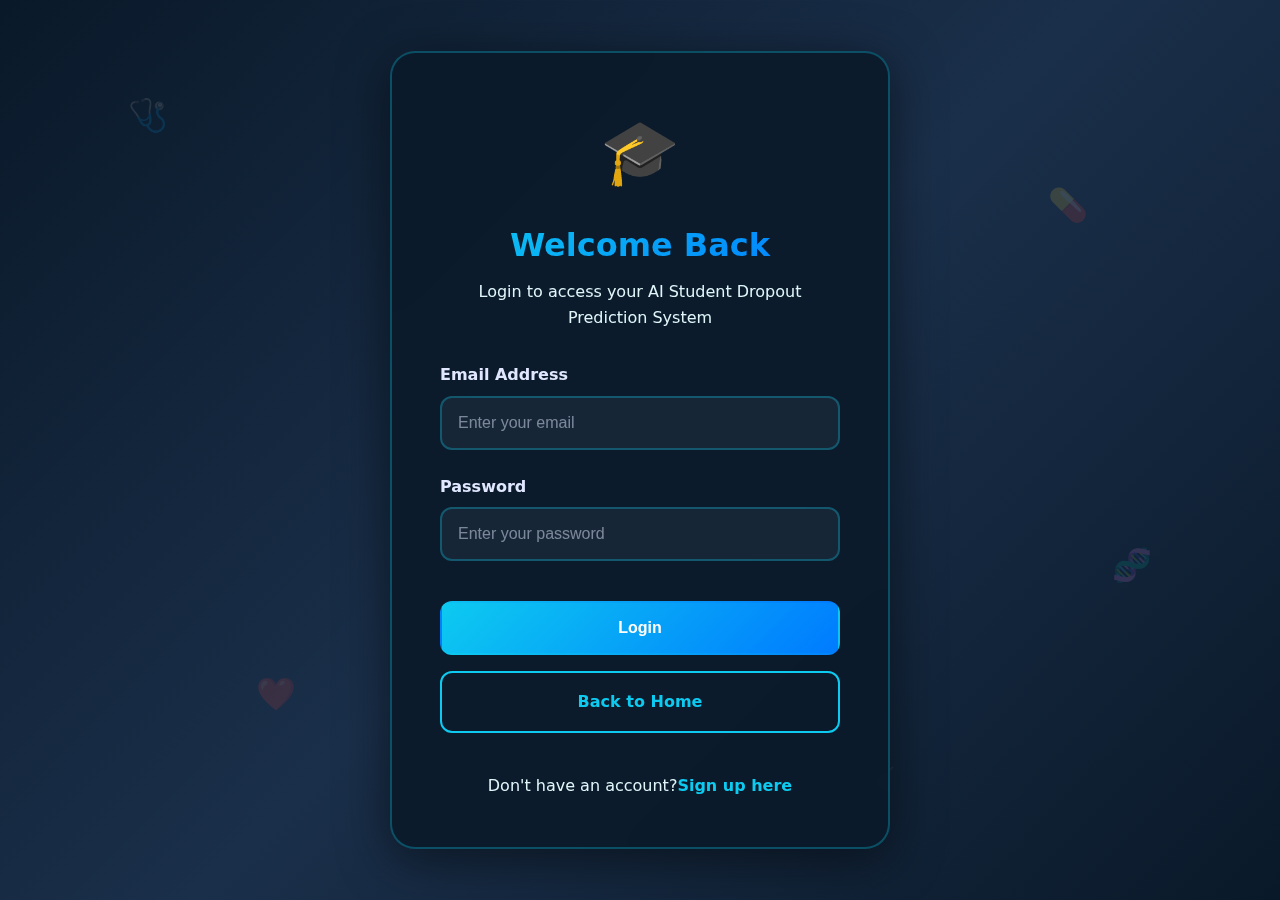
<file: login.html>
<!DOCTYPE html>
<html lang="en">
<head>
    <meta charset="UTF-8">
    <meta name="viewport" content="width=device-width, initial-scale=1.0">
    <title>Login - EduGuard AI</title>
     <link rel="stylesheet" href="style.css">

</head>
<body class="auth-page">
    <div class="floating-icons">
        <span class="float-icon icon-1">🩺</span>
        <span class="float-icon icon-2">💊</span>
        <span class="float-icon icon-3">❤️</span>
        <span class="float-icon icon-4">🧬</span>
        <span class="float-icon icon-5">💉</span>
    </div>

    <div class="auth-container">
        <div class="auth-box fade-in">
            <div class="auth-header">
                <span class="auth-icon">🎓</span>
                <h1>Welcome Back</h1>
                <p>Login to access your AI Student Dropout Prediction System</p>
            </div>

            <form class="auth-form" onsubmit="window.location.href='chat.html'; return false;">
                <div class="form-group">
                    <label for="email">Email Address</label>
                    <input type="email" name="email" id="email" class="form-input" placeholder="Enter your email" required>
                </div>
                <div class="form-group">
                    <label for="password">Password</label>
                    <input type="password" name="password" id="password" class="form-input" placeholder="Enter your password" required>
                </div>
                <div class="form-actions">
                    <button type="submit" class="btn-primary">Login</button>
                    <a href="index.html" class="btn-secondary">Back to Home</a>
                </div>
                <div class="form-footer">
                    <p>Don't have an account?<a href="signup.html" class="link-highlight">Sign up here</a>
</p>
                </div>
            </form>
        </div>
    </div>

    <!-- <script src="{{ url_for('static', filename='javascript.js') }}"></script> -->
    <script src="javascript.js"></script>

</body>
</html>
</file>
<file: style.css>
* {
    margin: 0;
    padding: 0;
    box-sizing: border-box;
}

:root {
    --primary-teal: #0dcaf0;
    --primary-blue: #007bff;
    --light-cyan: #e0f7fa;
    --white: #ffffff;
    --dark-bg: #0a1929;
    --card-bg: rgba(255, 255, 255, 0.05);
    --text-light: #e0e7ff;
    --gradient-1: linear-gradient(135deg, #0dcaf0, #007bff);
    --gradient-2: linear-gradient(135deg, #007bff, #0dcaf0);
    --glow-teal: 0 0 20px rgba(13, 202, 240, 0.5);
    --glow-blue: 0 0 20px rgba(0, 123, 255, 0.5);
    --white:#ffffff;
    --grad1: linear-gradient(135deg,#0dcaf0,#007bff);
}

body {
    font-family: 'Inter', system-ui, -apple-system, sans-serif;
    line-height: 1.6;
    background: linear-gradient(135deg, #0a1929 0%, #1a2f4a 50%, #0a1929 100%);
    color: var(--text-light);
    min-height: 100vh;
    overflow-x: hidden;
}

.navbar {
    position: fixed;
    top: 0;
    width: 100%;
    background: rgba(10, 25, 41, 0.95);
    backdrop-filter: blur(10px);
    z-index: 1000;
    border-bottom: 1px solid rgba(13, 202, 240, 0.2);
    box-shadow: 0 4px 20px rgba(0, 0, 0, 0.3);
}

.nav-container {
    max-width: 1400px;
    margin: 0 auto;
    padding: 1rem 2rem;
    display: flex;
    justify-content: space-between;
    align-items: center;
}

.nav-brand {
    display: flex;
    align-items: center;
    gap: 0.5rem;
    font-size: 1.5rem;
    font-weight: 700;
    color: var(--primary-teal);
    text-shadow: var(--glow-teal);
}

.medical-icon {
    font-size: 2rem;
    animation: pulse-icon 2s infinite;
}

@keyframes pulse-icon {
    0%, 100% { transform: scale(1); }
    50% { transform: scale(1.1); }
}

.nav-menu {
    display: flex;
    gap: 2rem;
}

.nav-link {
    color: var(--text-light);
    text-decoration: none;
    font-weight: 500;
    transition: all 0.3s ease;
    position: relative;
}

.nav-link::after {
    content: '';
    position: absolute;
    bottom: -5px;
    left: 0;
    width: 0;
    height: 2px;
    background: var(--gradient-1);
    transition: width 0.3s ease;
}

.nav-link:hover {
    color: var(--primary-teal);
    text-shadow: var(--glow-teal);
}

.nav-link:hover::after {
    width: 100%;
}

.nav-buttons {
    display: flex;
    gap: 1rem;
}

.btn-login, .btn-signup {
    padding: 0.6rem 1.5rem;
    border-radius: 25px;
    text-decoration: none;
    font-weight: 600;
    transition: all 0.3s ease;
}

.btn-login {
    color: var(--primary-teal);
    border: 2px solid var(--primary-teal);
}

.btn-login:hover {
    background: var(--primary-teal);
    color: var(--dark-bg);
    box-shadow: var(--glow-teal);
    transform: translateY(-2px);
}

.btn-signup {
    background: var(--gradient-1);
    color: var(--white);
    border: 2px solid transparent;
}

.btn-signup:hover {
    box-shadow: var(--glow-blue);
    transform: translateY(-2px);
}

.floating-icons {
    position: fixed;
    width: 100%;
    height: 100%;
    pointer-events: none;
    z-index: 1;
    overflow: hidden;
}

.float-icon {
    position: absolute;
    font-size: 2rem;
    opacity: 0.15;
    animation: float-around 20s infinite ease-in-out;
}

.icon-1 {
    top: 10%;
    left: 10%;
    animation-delay: 0s;
}

.icon-2 {
    top: 20%;
    right: 15%;
    animation-delay: 2s;
}

.icon-3 {
    bottom: 20%;
    left: 20%;
    animation-delay: 4s;
}

.icon-4 {
    top: 60%;
    right: 10%;
    animation-delay: 6s;
}

.icon-5 {
    bottom: 10%;
    right: 30%;
    animation-delay: 8s;
}

@keyframes float-around {
    0%, 100% {
        transform: translate(0, 0) rotate(0deg);
    }
    25% {
        transform: translate(30px, -30px) rotate(90deg);
    }
    50% {
        transform: translate(-20px, 20px) rotate(180deg);
    }
    75% {
        transform: translate(20px, 30px) rotate(270deg);
    }
}



.hero-section {
    margin-top: 80px;
    padding: 4rem 2rem;
    min-height: 80vh;
    display: flex;
    align-items: center;
    justify-content: center;
    position: relative;
}

.hero-content {
    max-width: 1400px;
    width: 100%;
    display: flex;
    align-items: center;
    justify-content: space-between;
    gap: 3rem;
}

.ai-bot-illustration {
    position: relative;
    width: 300px;
    height: 300px;
    animation: float-bot 3s infinite ease-in-out;
        margin-left: 150px; /* shift bot to right */

}

@keyframes float-bot {
    0%, 100% { transform: translateY(0); }
    50% { transform: translateY(-20px); }
}


.bot-head {
    position: relative;
    width: 150px;
    height: 150px;
    background: var(--gradient-1);
    border-radius: 50%;
    margin: 0 auto;
    box-shadow: var(--glow-teal);
}
.bot-eye {
    position: absolute;
    width: 30px;
    height: 30px;
    background: var(--white);
    border-radius: 50%;
    top: 50px;
    overflow: hidden;
}

/* Eyelid */
.bot-eye::after {
    content: "";
    position: absolute;
    width: 100%;
    height: 100%;
    background: var(--gradient-1);  /* same as head color or black */
    top: 0;
    left: 0;
    transform-origin: top;
    animation: botBlink2 1.75s infinite;
}

/* New blink animation */
@keyframes botBlink2 {
    0%, 45%, 55%, 100% {
        transform: scaleY(0);   /* eyelid lifted */
    }
    50% {
        transform: scaleY(1);   /* eyelid closed */
    }
}

.bot-eye.left { left: 35px; }
.bot-eye.right { right: 35px; }


.bot-antenna {
    position: absolute;
    width: 4px;
    height: 40px;
    background: var(--primary-teal);
    top: -30px;
    left: 50%;
    transform: translateX(-50%);
}

.bot-antenna::after {
    content: '';
    position: absolute;
    width: 15px;
    height: 15px;
    background: var(--primary-teal);
    border-radius: 50%;
    top: -10px;
    left: 50%;
    transform: translateX(-50%);
    animation: antenna-pulse 1.5s infinite;
}

@keyframes antenna-pulse {
    0%, 100% { box-shadow: 0 0 10px var(--primary-teal); }
    50% { box-shadow: 0 0 30px var(--primary-teal); }
}

.bot-body {
    width: 180px;
    height: 100px;
    background: var(--gradient-2);
    border-radius: 20px;
    margin: 20px auto 0;
    box-shadow: var(--glow-blue);
    position: relative;
}

.stethoscope {
    position: absolute;
    width: 80px;
    height: 60px;
    left: 50%;
    top: 50%;
    transform: translate(-50%, -50%);
    border: 3px solid var(--primary-teal);
    border-radius: 50% 50% 0 0;
    border-bottom: none;
    box-shadow: 0 0 10px rgba(13, 202, 240, 0.5);
}

.stethoscope::before {
    content: '';
    position: absolute;
    width: 30px;
    height: 30px;
    background: var(--primary-teal);
    border-radius: 50%;
    bottom: -30px;
    left: 10%;
    box-shadow: 0 0 10px rgba(13, 202, 240, 0.5);
}

.stethoscope::after {
    content: '';
    position: absolute;
    width: 30px;
    height: 30px;
    background: var(--primary-teal);
    border-radius: 50%;
    bottom: -30px;
    right: 10%;
    box-shadow: 0 0 10px rgba(13, 202, 240, 0.5);
}

.pulse-ring {
    position: absolute;
    top: 50%;
    left: 50%;
    transform: translate(-50%, -50%);
    width: 250px;
    height: 250px;
    border: 3px solid var(--primary-teal);
    border-radius: 50%;
    animation: pulse-ring 2s infinite;
}

@keyframes pulse-ring {
    0% {
        transform: translate(-50%, -50%) scale(0.8);
        opacity: 1;
    }
    100% {
        transform: translate(-50%, -50%) scale(1.3);
        opacity: 0;
    }
}

/* 
.hero-text {
    flex: 1;
    max-width: 600px;
}

.animated-heading {
    font-size: 3rem;
    margin-bottom: 1.5rem;
    line-height: 1.2;
}

.typing-text {
    display: block;
    background: var(--gradient-1);
    -webkit-background-clip: text;
    -webkit-text-fill-color: transparent;
    background-clip: text;
    animation: typing-fade 4s infinite;
}

@keyframes typing-fade {
    0%, 100% { opacity: 1; }
    50% { opacity: 0.6; }
}


.subtext {
    display: block;
    color: var(--text-light);
    font-size: 2rem;
    margin-top: 0.5rem;
    animation: fade-in 2s ease-in;
}

@keyframes fade-in {
    from { opacity: 0; transform: translateY(20px); }
    to { opacity: 1; transform: translateY(0); }
}

.hero-description {
    font-size: 1.2rem;
    color: var(--light-cyan);
    margin-top: 1rem;
    animation: fade-in 2s ease-in 0.5s backwards;
} */



.hero-text {
    flex: 1;
    max-width: 700px;
}

.animated-heading {
    font-size: 2rem;
    margin-bottom: 2rem;
    line-height: 1.3;
    text-align: center;
}

.typing-text {
    display: inline-block;
    overflow: hidden;
    white-space: nowrap;
    border-right: 3px solid var(--light-cyan);
    /* animation: typing 10s steps(26 , end)  infinite, blink 0.75s step-end infinite; */
    overflow: hidden;
white-space: nowrap;
border-right: 3px solid #fff;
display: inline-block;

    animation: typing 10s steps(24, end) infinite, blink 0.4s step-end infinite;

    background: var(--gradient-1);
    -webkit-background-clip: text;
    -webkit-text-fill-color: transparent;
}
/* 
@keyframes typing {
    0% { width: 0; }
    50% { width: 100%; }
    100% { width: 0; }
} */

@keyframes typing {
  0% { width: 0; }
  60% { width: 100%; }   /* typing completes */
  90% { width: 100%; }   /* pause for 3-4 seconds */
  100% { width: 0; }     /* delete and restart */
}


@keyframes blink {
    50% { border-color: transparent; }
}

.subtext {
    display: block;
    color: var(--text-light);
    font-size: 2.2rem;
    margin-top: 1rem;
    text-align: center;
    animation: fade-in 2s ease-in;
}

@keyframes fade-in {
    from { opacity: 0; transform: translateY(20px); }
    to { opacity: 1; transform: translateY(0); }
}

.hero-description {
    font-size: 1.4rem;
    color: var(--light-cyan);
    margin-top: 1.5rem;
    text-align: center;
    animation: fade-in 2s ease-in 0.5s backwards;
}

/* 
.health-tips-section {
    padding: 4rem 2rem;
    max-width: 1400px;
    margin: 0 auto;
}

.section-title {
    text-align: center;
    font-size: 2.5rem;
    margin-bottom: 3rem;
    background: var(--gradient-1);
    -webkit-background-clip: text;
    -webkit-text-fill-color: transparent;
    background-clip: text;
}

.tips-grid {
    display: grid;
    grid-template-columns: repeat(3, 1fr);
    gap: 2rem;
}

.tip-card {
    background: var(--card-bg);
    padding: 2rem;
    border-radius: 20px;
    border: 2px solid rgba(13, 202, 240, 0.3);
    text-align: center;
    transition: all 0.4s ease;
    animation: slide-up 0.6s ease-out backwards;
    position: relative;
    overflow: hidden;
}

.tip-card:hover {
    transform: translateY(-10px) scale(1.05);
    border-color: var(--primary-teal);
    box-shadow: var(--glow-teal);
    background: rgba(13, 202, 240, 0.1);
}

.tip-card:hover .icon-tilt {
    animation: emoji-tilt 0.6s ease-in-out;
}

.tip-card:hover .card-line {
    width: 100%;
}

@keyframes emoji-tilt {
    0%, 100% { transform: rotate(0deg) scale(1); }
    25% { transform: rotate(-8deg) scale(1.1); }
    50% { transform: rotate(0deg) scale(1.15); }
    75% { transform: rotate(8deg) scale(1.1); }
}

.card-line {
    position: absolute;
    bottom: 0;
    left: 0;
    height: 4px;
    width: 0;
    transition: width 0.4s ease;
}

.line-1 { background: linear-gradient(90deg, #FF6B9D, #0dcaf0); }
.line-2 { background: linear-gradient(90deg, #00C9FF, #92FE9D); }
.line-3 { background: linear-gradient(90deg, #FA8BFF, #2BD2FF); }
.line-4 { background: linear-gradient(90deg, #FFD26F, #3677FF); }
.line-5 { background: linear-gradient(90deg, #3677FF, #23D6DA); }
.line-6 { background: linear-gradient(90deg, #F761A1, #8C1BAB); }
.line-7 { background: linear-gradient(90deg, #00D2FF, #3A47D5); }
.line-8 { background: linear-gradient(90deg, #FFD89B, #19547B); }
.line-9 { background: linear-gradient(90deg, #FF9B56, #FF6B9D); }

.card-1 { animation-delay: 0.1s; }
.card-2 { animation-delay: 0.2s; }
.card-3 { animation-delay: 0.3s; }
.card-4 { animation-delay: 0.4s; }
.card-5 { animation-delay: 0.5s; }
.card-6 { animation-delay: 0.6s; }
.card-7 { animation-delay: 0.7s; }
.card-8 { animation-delay: 0.8s; }
.card-9 { animation-delay: 0.9s; }

@keyframes slide-up {
    from {
        opacity: 0;
        transform: translateY(30px);
    }
    to {
        opacity: 1;
        transform: translateY(0);
    }
}

.tip-icon {
    font-size: 3rem;
    display: block;
    margin-bottom: 1rem;
}

.tip-text {
    font-size: 1.1rem;
    font-weight: 600;
    color: var(--text-light);
} */


.health-tips-section {
    padding: 4rem 2rem;
    max-width: 1400px;
    margin: 0 auto;
    background: linear-gradient(135deg, rgba(230, 255, 255, 0.2), rgba(240, 255, 255, 0.05));
    border-radius: 20px;
}

.section-title {
    text-align: center;
    font-size: 2.5rem;
    margin-bottom: 3rem;
    background: var(--gradient-1);
    -webkit-background-clip: text;
    -webkit-text-fill-color: transparent;
    background-clip: text;
    animation: fade-in 1.5s ease-in-out;
}

.tips-grid {
    display: grid;
    grid-template-columns: repeat(3, 1fr);
    gap: 2rem;
}

.tip-card {
    background: var(--card-bg);
    padding: 2rem;
    border-radius: 20px;
    border: 2px solid rgba(13, 202, 240, 0.3);
    text-align: center;
    transition: all 0.4s ease;
    animation: slide-up 0.6s ease-out backwards, glow-breath 6s ease-in-out infinite;
    position: relative;
    overflow: hidden;
}

.tip-card:hover {
    transform: translateY(-10px) scale(1.05);
    border-color: var(--primary-teal);
    box-shadow: 0 0 25px rgba(13, 202, 240, 0.5);
    background: rgba(13, 202, 240, 0.1);
}

.tip-card:hover .icon-tilt {
    animation: emoji-tilt 0.6s ease-in-out;
}

.tip-card:hover .card-line {
    width: 100%;
}

@keyframes emoji-tilt {
    0%, 100% { transform: rotate(0deg) scale(1); }
    25% { transform: rotate(-8deg) scale(1.1); }
    50% { transform: rotate(0deg) scale(1.15); }
    75% { transform: rotate(8deg) scale(1.1); }
}

.card-line {
    position: absolute;
    bottom: 0;
    left: 0;
    height: 4px;
    width: 0;
    transition: width 0.4s ease;
}
/* 
.line-1 { background: linear-gradient(90deg, #FF6B9D, #0dcaf0); }
.line-2 { background: linear-gradient(90deg, #00C9FF, #92FE9D); }
.line-3 { background: linear-gradient(90deg, #FA8BFF, #2BD2FF); }
.line-4 { background: linear-gradient(90deg, #FFD26F, #3677FF); }
.line-5 { background: linear-gradient(90deg, #3677FF, #23D6DA); }
.line-6 { background: linear-gradient(90deg, #F761A1, #8C1BAB); }
.line-7 { background: linear-gradient(90deg, #00D2FF, #3A47D5); }
.line-8 { background: linear-gradient(90deg, #FFD89B, #19547B); }
.line-9 { background: linear-gradient(90deg, #FF9B56, #FF6B9D); } */

.card-1 { animation-delay: 0.1s; }
.card-2 { animation-delay: 0.2s; }
.card-3 { animation-delay: 0.3s; }
.card-4 { animation-delay: 0.4s; }
.card-5 { animation-delay: 0.5s; }
.card-6 { animation-delay: 0.6s; }
.card-7 { animation-delay: 0.7s; }
.card-8 { animation-delay: 0.8s; }
.card-9 { animation-delay: 0.9s; }

@keyframes slide-up {
    from {
        opacity: 0;
        transform: translateY(30px);
    }
    to {
        opacity: 1;
        transform: translateY(0);
    }
}

@keyframes glow-breath {
    0%, 100% { box-shadow: 0 0 10px rgba(13, 202, 240, 0.2); }
    50% { box-shadow: 0 0 25px rgba(13, 202, 240, 0.4); }
}

.tip-icon {
    font-size: 3rem;
    display: block;
    margin-bottom: 1rem;
    animation: fade-in 1.2s ease-in-out;
}

.tip-text {
    font-size: 1.1rem;
    font-weight: 600;
    color: var(--text-light);
    animation: fade-in 1.5s ease-in-out;
}

@keyframes fade-in {
    from { opacity: 0; transform: translateY(10px); }
    to { opacity: 1; transform: translateY(0); }
}

/* 
.developer-section {
    padding: 4rem 2rem;
    max-width: 1400px;
    margin: 0 auto;
}

.team-container {
    display: flex;
    flex-direction: column;
    align-items: center;
    gap: 2rem;
}

.developer-card {
    background: var(--card-bg);
    padding: 2.5rem;
    border-radius: 20px;
    border: 2px solid rgba(13, 202, 240, 0.3);
    text-align: center;
    transition: all 0.4s ease;
    min-width: 280px;
}

.developer-card:hover {
    transform: translateY(-15px);
    border-color: var(--primary-blue);
    box-shadow: var(--glow-blue);
    background: rgba(0, 123, 255, 0.1);
}

.team-leader {
    animation: fade-in 0.8s ease-out;
}

.developers-row {
    display: flex;
    gap: 2rem;
    justify-content: center;
    flex-wrap: wrap;
}

.developers-row .developer-card {
    animation: slide-up 0.8s ease-out;
}

.developers-row .developer-card:nth-child(1) {
    animation-delay: 0.2s;
}

.developers-row .developer-card:nth-child(2) {
    animation-delay: 0.4s;
}

.dev-avatar {
    width: 140px;
    height: 140px;
    background: var(--gradient-1);
    border-radius: 50%;
    display: flex;
    align-items: center;
    justify-content: center;
    font-size: 2.5rem;
    font-weight: bold;
    margin: 0 auto 1.8rem;
    box-shadow: var(--glow-teal);
}

.dev-name {
    font-size: 1.5rem;
    margin-bottom: 0.5rem;
    color: var(--primary-teal);
}

.dev-role {
    color: var(--light-cyan);
    font-size: 1rem;
} */


/* 🌟 Developer Section */
.developer-section {
    padding: 4rem 2rem;
    max-width: 1400px;
    margin: 0 auto;
}

.team-container {
    display: flex;
    flex-direction: column;
    align-items: center;
    gap: 2rem;
}

/* Individual Developer Cards */
.developer-card {
    background: var(--card-bg);
    padding: 2.5rem;
    border-radius: 20px;
    border: 2px solid rgba(13, 202, 240, 0.3);
    text-align: center;
    transition: all 0.4s ease;
    min-width: 280px;
}

.developer-card:hover {
    transform: translateY(-15px);
    border-color: var(--primary-blue);
    box-shadow: var(--glow-blue);
    background: rgba(0, 123, 255, 0.1);
}

/* Animation for Team Leader */
.team-leader {
    animation: fade-in 0.8s ease-out;
}

/* Developer Row Layout */
.developers-row {
    display: flex;
    gap: 2rem;
    justify-content: center;
    flex-wrap: wrap;
}

/* Row Animations */
.developers-row .developer-card {
    animation: slide-up 0.8s ease-out;
}

.developers-row .developer-card:nth-child(1) {
    animation-delay: 0.2s;
}

.developers-row .developer-card:nth-child(2) {
    animation-delay: 0.4s;
}

/* 👤 Developer Avatar (Circular Image with Hover Effect) */
.dev-avatar {
    width: 140px;
    height: 140px;
    border-radius: 50%;
    margin: 0 auto 1.5rem;
    background: var(--gradient-1);
    box-shadow: var(--glow-teal);
    overflow: hidden;
    display: flex;
    align-items: center;
    justify-content: center;
    font-size: 0; /* Hide initials text if image is used */
    transition: transform 0.4s ease, box-shadow 0.4s ease;
}

.dev-avatar:hover {
    transform: scale(1.08);
    box-shadow: 0 0 25px rgba(0, 255, 255, 0.7);
}
/*  */


/* Text Styling */
.dev-name {
    font-size: 1.6rem;
    margin-bottom: 0.5rem;
    color: var(--primary-teal);
}

.dev-role {
    color: var(--light-cyan);
    font-size: 1rem;
}

/* Optional Fade-in and Slide-up Animations */
@keyframes fade-in {
    from { opacity: 0; transform: translateY(20px); }
    to { opacity: 1; transform: translateY(0); }
}

@keyframes slide-up {
    from { opacity: 0; transform: translateY(30px); }
    to { opacity: 1; transform: translateY(0); }
}


.team-leader .dev-avatar {
    background-image: url("../images/developer.jpg");
    background-size: cover;
    background-position: center;
    background-repeat: no-repeat;
    color: transparent;
}

.developers-row .developer-card:nth-child(1) .dev-avatar {
    background-image: url("../images/developer2.jpg");
    background-size: cover;
    background-position: center;
    background-repeat: no-repeat;
    color: transparent;
}

.developers-row .developer-card:nth-child(2) .dev-avatar {
    background-image: url("../images/developer3.png");
    background-size: cover;
    background-position: center;
    background-repeat: no-repeat;
    color: transparent;
}
.developer-img {
    width: 120px;              /* कमी केलंय */
    height: 120px;
    border-radius: 50%;
    object-fit: cover;          /* perfect crop inside circle */
    border: 3px solid #00bfff;  /* हलका glowing border */
    box-shadow: 0 0 20px rgba(0, 191, 255, 0.5);
    transition: transform 0.4s ease, box-shadow 0.4s ease;
}

.developer-img:hover {
    transform: scale(1.1);
    box-shadow: 0 0 25px rgba(0, 255, 255, 0.7);
}




.footer {
    background: linear-gradient(135deg, rgba(10, 25, 41, 0.95), rgba(0, 123, 255, 0.1));
    padding: 3rem 2rem 1rem;
    margin-top: 4rem;
    border-top: 2px solid rgba(13, 202, 240, 0.3);
}

.footer-content {
    max-width: 1400px;
    margin: 0 auto;
    display: grid;
    grid-template-columns: repeat(3, 1fr);
    gap: 3rem;
    margin-bottom: 2rem;
}

.footer-heading {
    color: var(--primary-teal);
    margin-bottom: 1rem;
    font-size: 1.3rem;
}

.footer-links, .footer-info {
    list-style: none;
}

.footer-links li, .footer-info li {
    margin-bottom: 0.5rem;
}

.footer-links a {
    color: var(--text-light);
    text-decoration: none;
    transition: all 0.3s ease;
}

.footer-links a:hover {
    color: var(--primary-teal);
    text-shadow: var(--glow-teal);
    padding-left: 5px;
}

.footer-info li {
    color: var(--light-cyan);
}

.footer-text {
    color: var(--light-cyan);
    line-height: 1.8;
}

.footer-bottom {
    text-align: center;
    padding-top: 2rem;
    border-top: 1px solid rgba(13, 202, 240, 0.2);
    color: var(--light-cyan);
}

.auth-page {
    display: flex;
    align-items: center;
    justify-content: center;
    min-height: 100vh;
    padding: 2rem;
}

.auth-container {
    width: 100%;
    max-width: 500px;
    position: relative;
    z-index: 10;
}

.auth-box {
    background: rgba(10, 25, 41, 0.9);
    backdrop-filter: blur(20px);
    border: 2px solid rgba(13, 202, 240, 0.3);
    border-radius: 25px;
    padding: 3rem;
    box-shadow: 0 10px 50px rgba(0, 0, 0, 0.5);
}

.fade-in {
    animation: fade-in 0.8s ease-out;
}

.auth-header {
    text-align: center;
    margin-bottom: 2rem;
}

.auth-icon {
    font-size: 4rem;
    display: block;
    margin-bottom: 1rem;
    animation: pulse-icon 2s infinite;
}

.auth-header h1 {
    font-size: 2rem;
    margin-bottom: 0.5rem;
    background: var(--gradient-1);
    -webkit-background-clip: text;
    -webkit-text-fill-color: transparent;
    background-clip: text;
}

.auth-header p {
    color: var(--light-cyan);
}

.auth-form {
    display: flex;
    flex-direction: column;
    gap: 1.5rem;
}

.form-group {
    display: flex;
    flex-direction: column;
    gap: 0.5rem;
}

.form-group label {
    color: var(--text-light);
    font-weight: 600;
}

.form-input {
    padding: 1rem;
    background: rgba(255, 255, 255, 0.05);
    border: 2px solid rgba(13, 202, 240, 0.3);
    border-radius: 12px;
    color: var(--white);
    font-size: 1rem;
    transition: all 0.3s ease;
}

.form-input:focus {
    outline: none;
    border-color: var(--primary-teal);
    box-shadow: var(--glow-teal);
    background: rgba(13, 202, 240, 0.05);
}

.form-input::placeholder {
    color: rgba(224, 231, 255, 0.5);
}

.form-actions {
    display: flex;
    flex-direction: column;
    gap: 1rem;
    margin-top: 1rem;
}

.btn-primary, .btn-secondary {
    padding: 1rem;
    border-radius: 12px;
    text-decoration: none;
    text-align: center;
    font-weight: 600;
    font-size: 1rem;
    transition: all 0.3s ease;
    display: block;
}

.btn-primary {
    background: var(--gradient-1);
    color: var(--white);
    border: 2px solid transparent;
}

.btn-primary:hover {
    box-shadow: var(--glow-blue);
    transform: translateY(-3px);
}

.btn-secondary {
    background: transparent;
    color: var(--primary-teal);
    border: 2px solid var(--primary-teal);
}

.btn-secondary:hover {
    background: rgba(13, 202, 240, 0.1);
    box-shadow: var(--glow-teal);
}

.form-footer {
    text-align: center;
    margin-top: 1rem;
    color: var(--light-cyan);
}

.link-highlight {
    color: var(--primary-teal);
    text-decoration: none;
    font-weight: 600;
    transition: all 0.3s ease;
}

.link-highlight:hover {
    text-shadow: var(--glow-teal);
}

.chat-page {
    padding: 0;
    background: var(--dark-bg);
}

.chat-container {
    display: flex;
    height: 100vh;
}

.chat-sidebar {
    width: 300px;
    background: rgba(10, 25, 41, 0.95);
    border-right: 2px solid rgba(13, 202, 240, 0.2);
    display: flex;
    flex-direction: column;
}

.sidebar-header {
    padding: 1.5rem;
    border-bottom: 2px solid rgba(13, 202, 240, 0.2);
}

.sidebar-brand {
    display: flex;
    align-items: center;
    gap: 0.5rem;
    font-size: 1.3rem;
    font-weight: 700;
    color: var(--primary-teal);
}

.chat-history {
    flex: 1;
    padding: 1.5rem;
    overflow-y: auto;
}

.history-title {
    color: var(--primary-teal);
    margin-bottom: 1rem;
    font-size: 1.1rem;
}

.history-list {
    display: flex;
    flex-direction: column;
    gap: 1rem;
}

.history-item {
    display: flex;
    gap: 0.8rem;
    padding: 1rem;
    background: rgba(255, 255, 255, 0.05);
    border-radius: 12px;
    border: 1px solid rgba(13, 202, 240, 0.2);
    cursor: pointer;
    transition: all 0.3s ease;
}

.history-item:hover {
    background: rgba(13, 202, 240, 0.1);
    border-color: var(--primary-teal);
    transform: translateX(5px);
}

.history-icon {
    font-size: 1.5rem;
}

.history-content {
    flex: 1;
}

.history-text {
    color: var(--text-light);
    font-weight: 600;
    margin-bottom: 0.3rem;
}

.history-time {
    color: var(--light-cyan);
    font-size: 0.85rem;
}

.sidebar-footer {
    padding: 1.5rem;
    border-top: 2px solid rgba(13, 202, 240, 0.2);
}

.logout-btn {
    display: flex;
    align-items: center;
    justify-content: center;
    gap: 0.5rem;
    padding: 1rem;
    background: rgba(255, 0, 0, 0.1);
    color: #ff6b6b;
    border: 2px solid rgba(255, 0, 0, 0.3);
    border-radius: 12px;
    text-decoration: none;
    font-weight: 600;
    transition: all 0.3s ease;
}

.logout-btn:hover {
    background: rgba(255, 0, 0, 0.2);
    border-color: #ff6b6b;
    transform: translateY(-2px);
}

.chat-main {
    flex: 1;
    display: flex;
    flex-direction: column;
}

.chat-header {
    padding: 1.5rem 2rem;
    background: rgba(10, 25, 41, 0.95);
    border-bottom: 2px solid rgba(13, 202, 240, 0.2);
    display: flex;
    justify-content: space-between;
    align-items: center;
}

.chat-title {
    font-size: 1.5rem;
    background: var(--gradient-1);
    -webkit-background-clip: text;
    -webkit-text-fill-color: transparent;
    background-clip: text;
}

.new-chat-btn {
    padding: 0.8rem 1.5rem;
    background: var(--gradient-1);
    color: var(--white);
    border: none;
    border-radius: 12px;
    font-weight: 600;
    cursor: pointer;
    transition: all 0.3s ease;
    display: flex;
    align-items: center;
    gap: 0.5rem;
}

.new-chat-btn:hover {
    box-shadow: var(--glow-teal);
    transform: translateY(-2px);
}

.chat-messages {
    flex: 1;
    padding: 2rem;
    overflow-y: auto;
    display: flex;
    flex-direction: column;
    gap: 1.5rem;
}

.message {
    display: flex;
    gap: 1rem;
    align-items: flex-start;
    animation: slide-up 0.4s ease-out;
}

.user-message {
    flex-direction: row-reverse;
}

.message-avatar {
    width: 45px;
    height: 45px;
    border-radius: 50%;
    display: flex;
    align-items: center;
    justify-content: center;
    font-size: 1.5rem;
    flex-shrink: 0;
}

.bot-avatar {
    background: var(--gradient-1);
    box-shadow: var(--glow-teal);
}

.user-avatar {
    background: var(--gradient-2);
    box-shadow: var(--glow-blue);
}

.message-content {
    max-width: 70%;
    padding: 1.2rem;
    border-radius: 18px;
    line-height: 1.6;
}

.bot-message .message-content {
    background: rgba(13, 202, 240, 0.1);
    border: 2px solid rgba(13, 202, 240, 0.3);
}

.user-message .message-content {
    background: rgba(0, 123, 255, 0.1);
    border: 2px solid rgba(0, 123, 255, 0.3);
}

.message-content p {
    margin-bottom: 0.5rem;
}

.message-content ul {
    margin-left: 1.5rem;
    margin-top: 0.5rem;
}

.message-content li {
    margin-bottom: 0.3rem;
}

.thinking {
    opacity: 0.8;
}

.typing-indicator {
    display: flex;
    gap: 0.3rem;
    margin-bottom: 0.5rem;
}

.typing-indicator span {
    width: 8px;
    height: 8px;
    background: var(--primary-teal);
    border-radius: 50%;
    animation: typing-bounce 1.4s infinite;
}

.typing-indicator span:nth-child(2) {
    animation-delay: 0.2s;
}

.typing-indicator span:nth-child(3) {
    animation-delay: 0.4s;
}

@keyframes typing-bounce {
    0%, 60%, 100% {
        transform: translateY(0);
    }
    30% {
        transform: translateY(-10px);
    }
}

.thinking-text {
    color: var(--light-cyan);
    font-style: italic;
}

.chat-input-container {
    padding: 1.5rem 2rem;
    background: rgba(10, 25, 41, 0.95);
    border-top: 2px solid rgba(13, 202, 240, 0.2);
}

.chat-input-form {
    display: flex;
    gap: 1rem;
    max-width: 1200px;
    margin: 0 auto;
}

.chat-input {
    flex: 1;
    padding: 1rem 1.5rem;
    background: rgba(255, 255, 255, 0.05);
    border: 2px solid rgba(13, 202, 240, 0.3);
    border-radius: 25px;
    color: var(--white);
    font-size: 1rem;
    transition: all 0.3s ease;
}

.chat-input:focus {
    outline: none;
    border-color: var(--primary-teal);
    box-shadow: var(--glow-teal);
    background: rgba(13, 202, 240, 0.05);
}

.chat-input::placeholder {
    color: rgba(224, 231, 255, 0.5);
}

.send-btn {
    width: 50px;
    height: 50px;
    background: var(--gradient-1);
    border: none;
    border-radius: 50%;
    cursor: pointer;
    transition: all 0.3s ease;
    display: flex;
    align-items: center;
    justify-content: center;
}

.send-btn:hover {
    box-shadow: var(--glow-teal);
    transform: scale(1.1);
}

.send-icon {
    font-size: 1.3rem;
}

@media (max-width: 1024px) {
    .hero-content {
        flex-direction: column;
        text-align: center;
    }

    .tips-grid {
        grid-template-columns: repeat(2, 1fr);
    }

    .footer-content {
        grid-template-columns: 1fr;
        gap: 2rem;
    }

    .chat-sidebar {
        width: 250px;
    }
}

@media (max-width: 768px) {
    .nav-container {
        flex-wrap: wrap;
        gap: 1rem;
    }

    .nav-menu {
        order: 3;
        width: 100%;
        justify-content: center;
        gap: 1rem;
    }

    .animated-heading {
        font-size: 2rem;
    }

    .tips-grid {
        grid-template-columns: 1fr;
    }

    .developers-row {
        flex-direction: column;
    }

    .chat-container {
        flex-direction: column;
    }

    .chat-sidebar {
        width: 100%;
        height: auto;
        max-height: 40vh;
    }

    .message-content {
        max-width: 85%;
    }
}

@media (max-width: 480px) {
    .nav-brand {
        font-size: 1.2rem;
    }

    .animated-heading {
        font-size: 1.5rem;
    }

    .subtext {
        font-size: 1.3rem;
    }

    .auth-box {
        padding: 2rem;


    }



}
</file>
